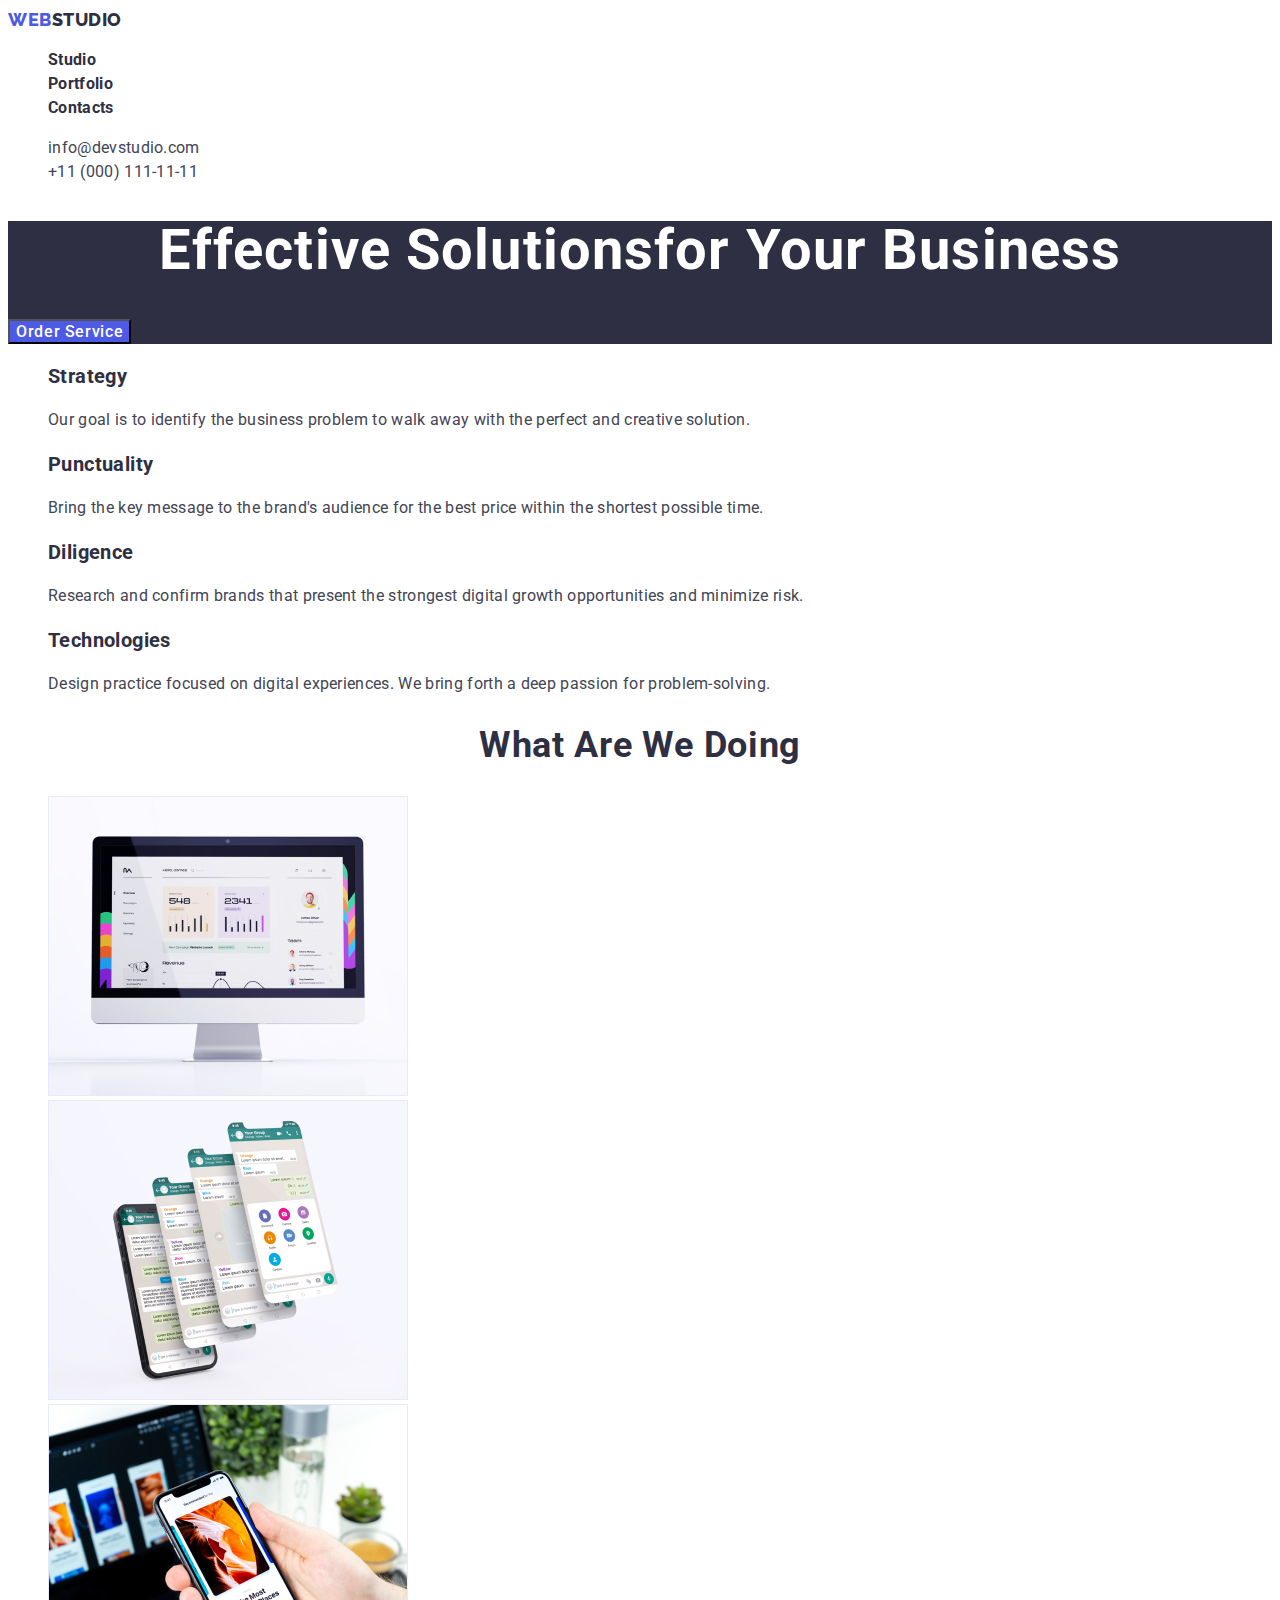
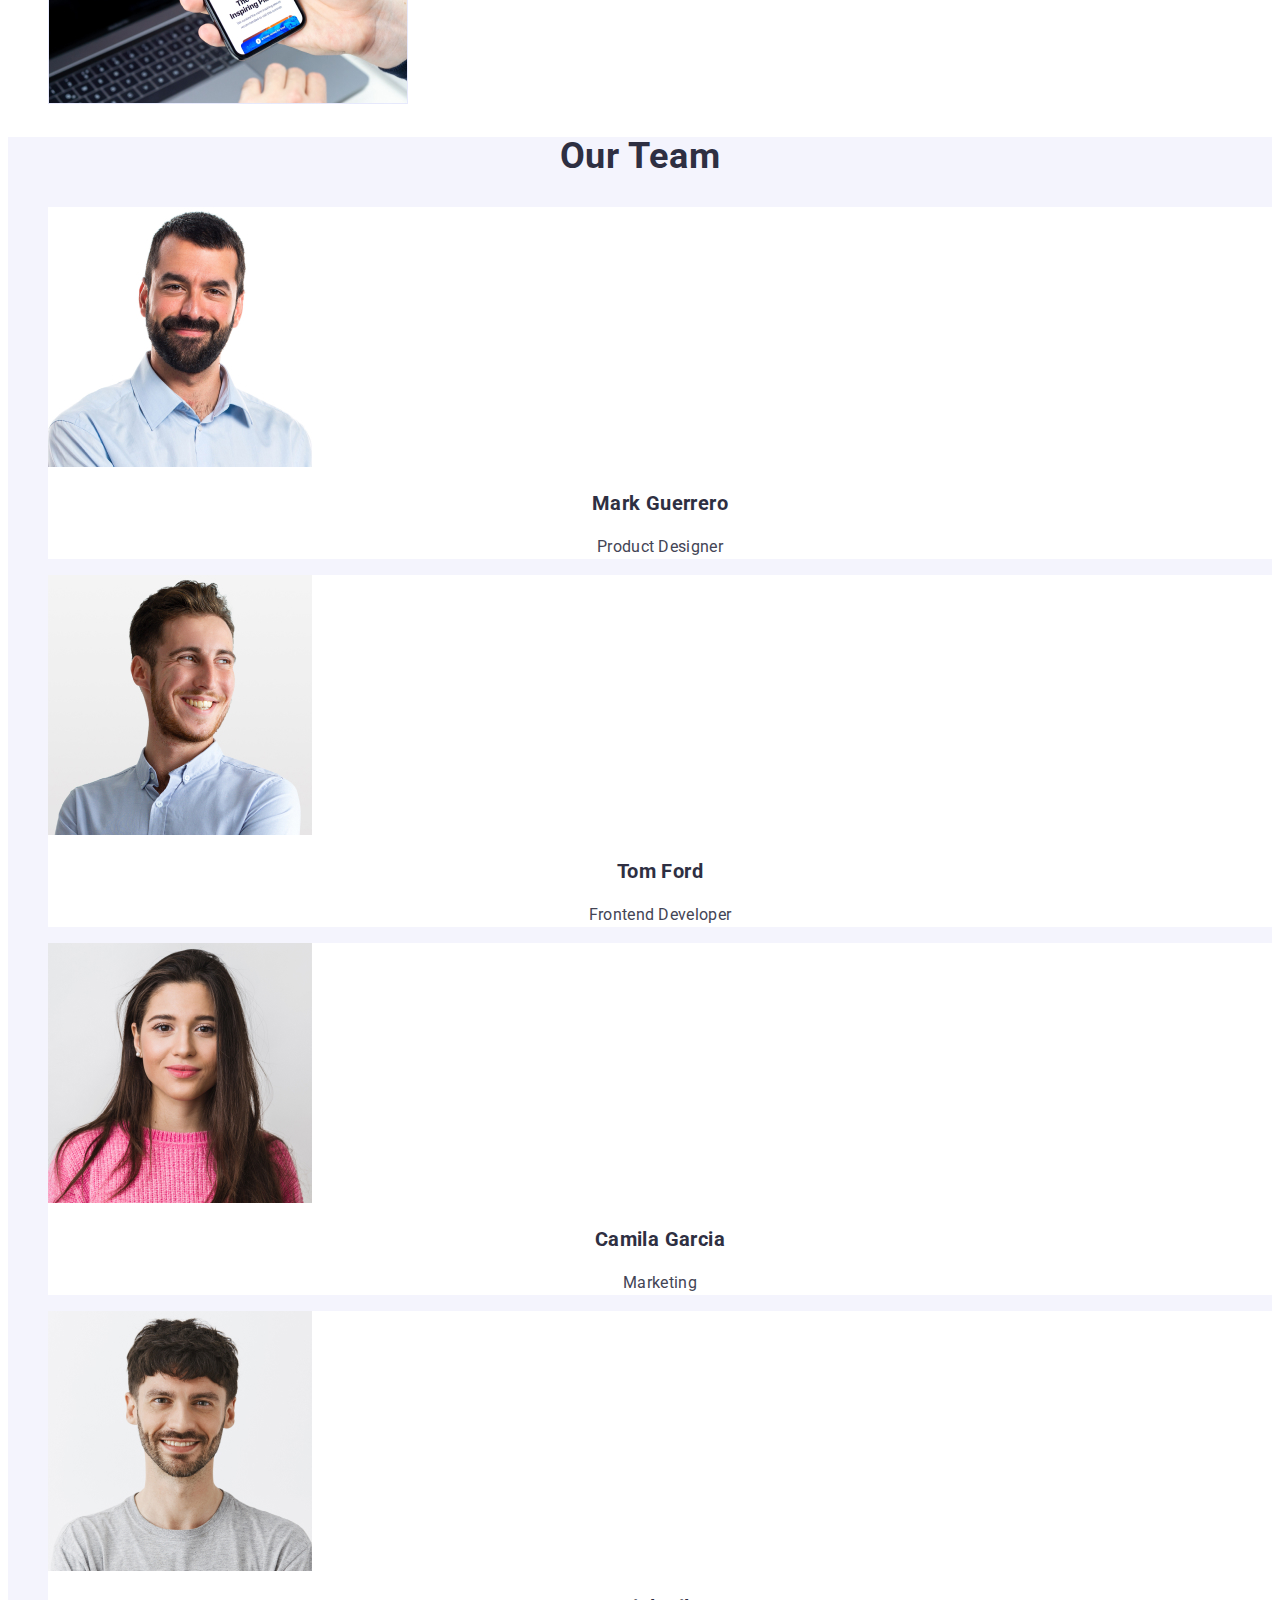
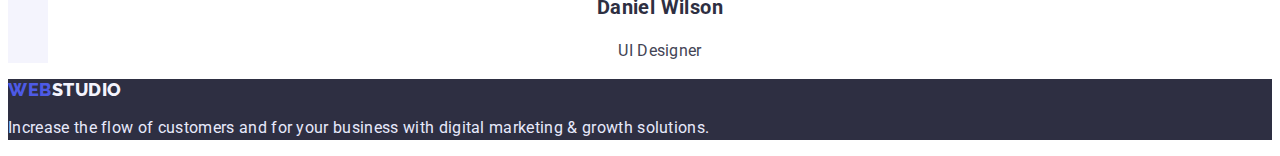
<file: index.html>
<!DOCTYPE html>
<html lang="en">
  <head>
    <meta charset="UTF-8" />
    <meta http-equiv="X-UA-Compatible" content="IE=edge" />
    <meta name="viewport" content="width=device-width, initial-scale=1.0" />
    <title>WebStudio</title>
    <link rel="preconnect" href="https://fonts.googleapis.com" />
    <link rel="preconnect" href="https://fonts.gstatic.com" crossorigin />
    <link
      href="https://fonts.googleapis.com/css2?family=Raleway:wght@700&family=Roboto:wght@400;500;800;900&display=swap"
      rel="stylesheet"
    />
    <link rel="stylesheet" href="./css/styles.css" />
  </head>

  <body>
    <!-- HEADER -->
    <header class="page-header">
      <nav class="navigation">
        <a class="logo link" href="./index.html"><span class="logo-web">Web</span>Studio</a>
        <ul class="menu list">
          <li class="menu-item">
            <a class="menu-link link" href="./index.html">Studio</a>
          </li>
          <li class="menu-item">
            <a class="menu-link link" href="./portfolio.html">Portfolio</a>
          </li>
          <li class="menu-item">
            <a class="menu-link link" href="">Contacts</a>
          </li>
        </ul>

        <ul class="list">
          <li>
            <a class="contact-mail link" href="mailto:info@devstudio.com"
              >info@devstudio.com</a
            >
          </li>
          <li>
            <a class="contact-number link" href="tel:+11(000)111-11-11"
              >+11 (000) 111-11-11</a
            >
          </li>
        </ul>
      </nav>
    </header>

    <main>
      <!-- HERO -->
      <section class="hero">
        <h1 class="hero-title">Effective Solutionsfor Your Business</h1>
        <button class="hero-btn" type="button">Order Service</button>
      </section>

      <!--Section 1 Description-->
      <section class="description">
        <ul class="main-description list">
          <li class="block-description">
            <h3 class="main-description">Strategy</h3>
            <p class="text-description">
              Our goal is to identify the business problem to walk away with the
              perfect and creative solution.
            </p>
          </li>
          <li class="block-description">
            <h3 class="main-description">Punctuality</h3>
            <p class="text-description">
              Bring the key message to the brand's audience for the best price
              within the shortest possible time.
            </p>
          </li>
          <li class="block-description">
            <h3 class="main-description">Diligence</h3>
            <p class="text-description">
              Research and confirm brands that present the strongest digital
              growth opportunities and minimize risk.
            </p>
          </li>
          <li class="block-description">
            <h3 class="main-description">Technologies</h3>
            <p class="text-description">
              Design practice focused on digital experiences. We bring forth a
              deep passion for problem-solving.
            </p>
          </li>
        </ul>
      </section>

      <!--Section 2 What are we doing-->
      <section class="fuction">
        <h2 class="fuction-title">What are we doing</h2>
        <ul class="functin-list list">
          <li class="function-description">
            <img
              src="./images/img1.jpg"
              alt="Monitor"
              width="360"
              height="300"
            />
          </li>
          <li class="function-description">
            <img
              src="./images/img2.jpeg"
              alt="Mobile app"
              width="360"
              height="300"
            />
          </li>
          <li class="function-description">
            <img
              src="./images/img3.jpeg"
              alt="The Most Inspiring Place"
              width="360"
              height="300"
            />
          </li>
        </ul>
      </section>

      <!--Section 3  Our Team-->
      <section class="team">
        <h2 class="team-title">Our Team</h2>
        <ul class="team-list list">
          <li class="team-block">
            <img
              src="./images/img4.jpeg"
              alt="Mark Guerrero"
              width="264"
              height="260"
            />
            <h3 class="team-name">Mark Guerrero</h3>
            <p class="team-post">Product Designer</p>
          </li>
          <li class="team-block">
            <img
              src="./images/img5.jpeg"
              alt="Tom Ford"
              width="264"
              height="260"
            />
            <h3 class="team-name">Tom Ford</h3>
            <p class="team-post">Frontend Developer</p>
          </li>
          <li class="team-block">
            <img
              src="./images/img6.jpeg"
              alt="Camila Garcia"
              width="264"
              height="260"
            />
            <h3 class="team-name">Camila Garcia</h3>
            <p class="team-post">Marketing</p>
          </li>
          <li class="team-block">
            <img
              src="./images/img7.jpeg"
              alt="Daniel Wilson"
              width="264"
              height="260"
            />
            <h3 class="team-name">Daniel Wilson</h3>
            <p class="team-post">UI Designer</p>
          </li>
        </ul>
      </section>
    </main>

    <!--Footer-->
    <footer class="footer">
      <a class="logo-footer link" href="./index.html"
        ><span class="logo-web">Web</span>Studio</a
      >
      <p class="footer-text">
        Increase the flow of customers and for your business with digital
        marketing & growth solutions.
      </p>
    </footer>
  </body>
</html>
</file>
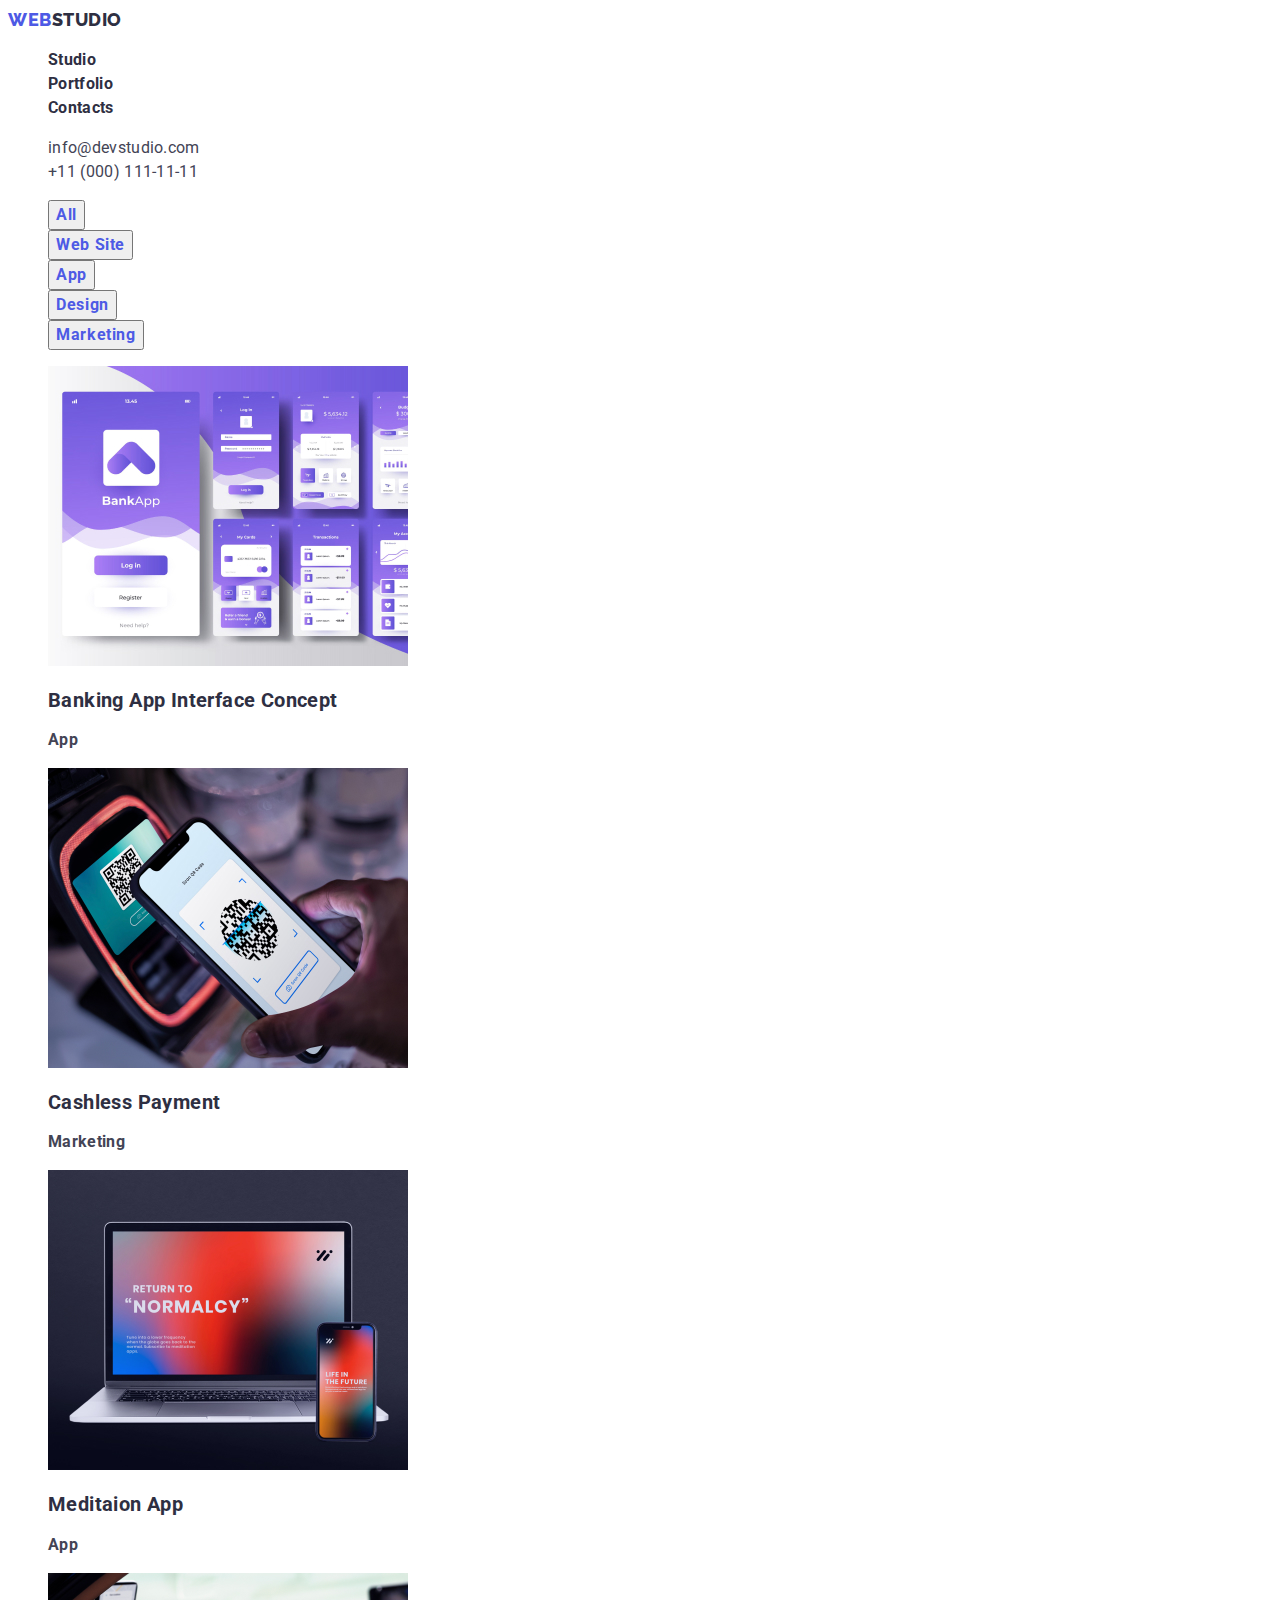
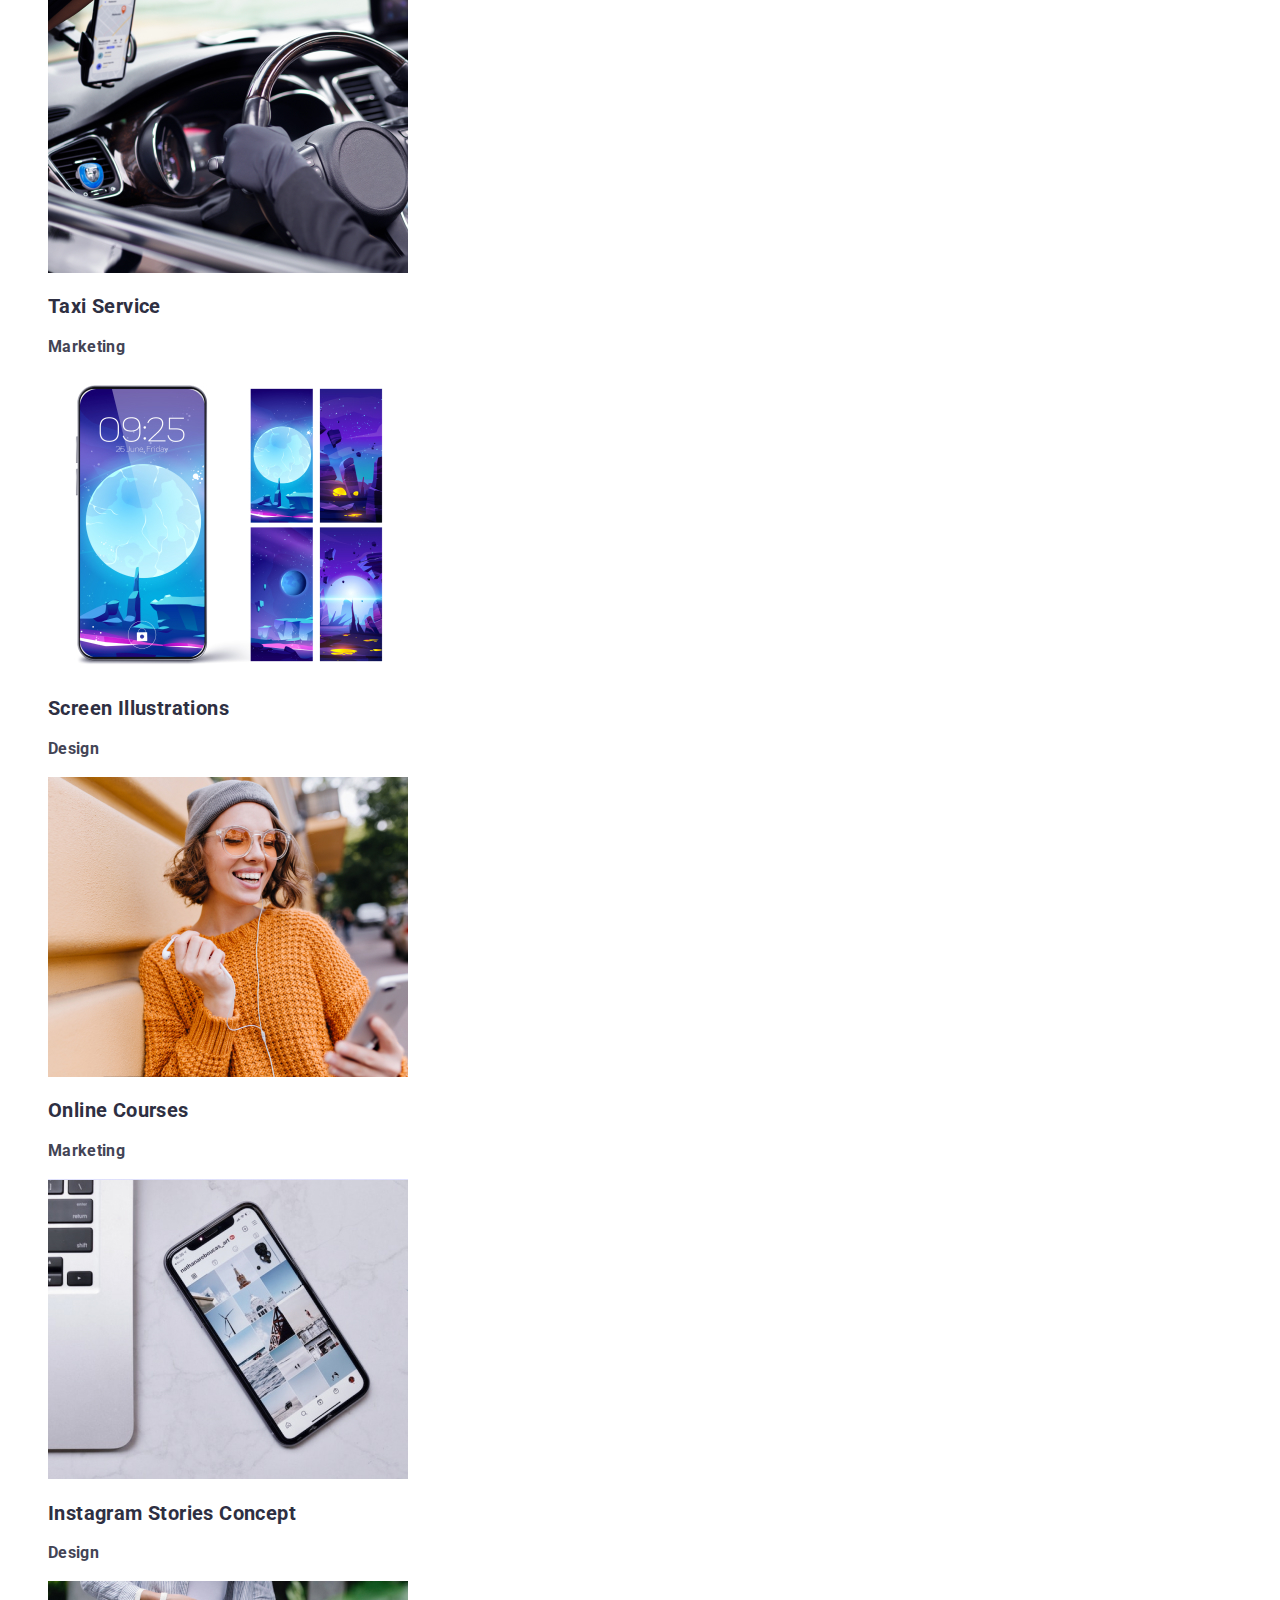
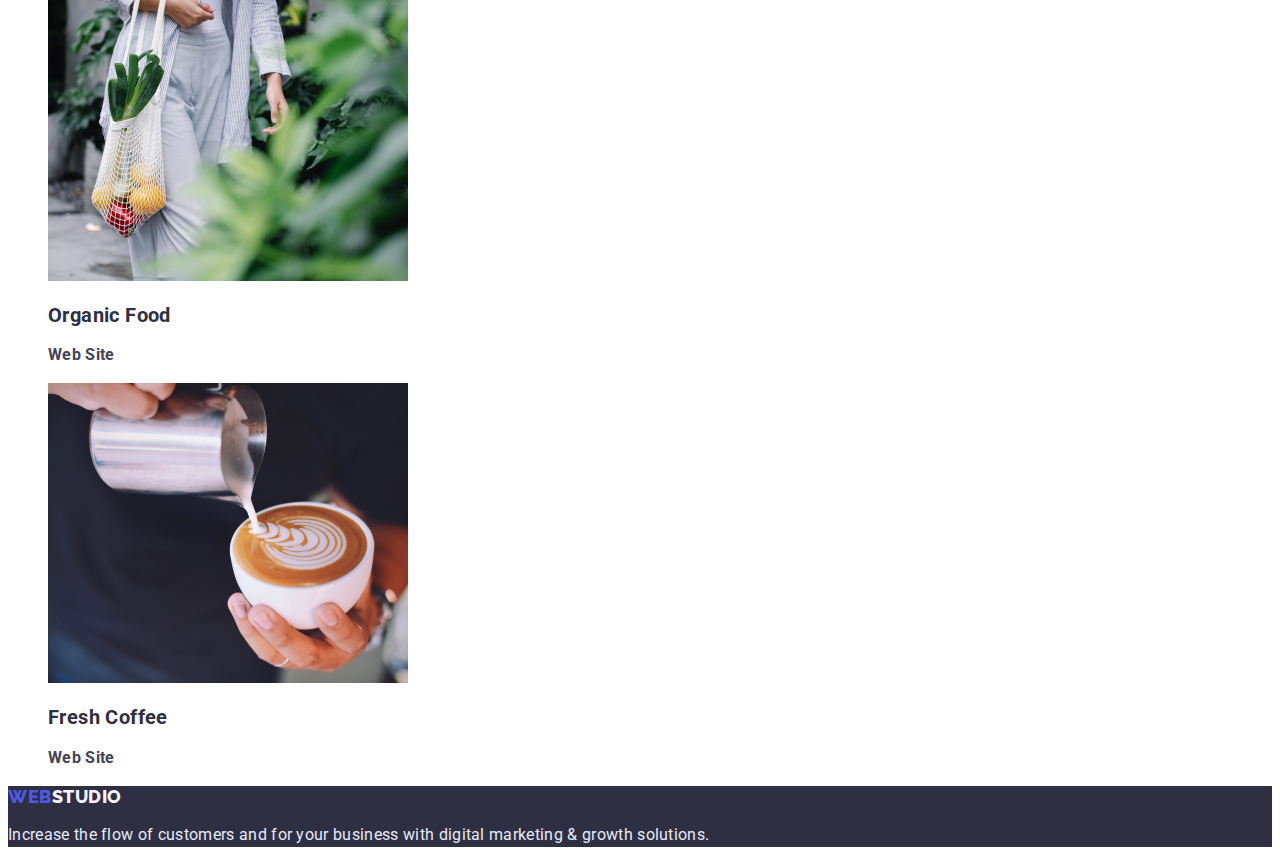
<file: portfolio.html>
<!DOCTYPE html>
<html lang="en">
  <head>
    <meta charset="UTF-8" />
    <meta http-equiv="X-UA-Compatible" content="IE=edge" />
    <meta name="viewport" content="width=device-width, initial-scale=1.0" />
    <title>WebStudio</title>
    <link rel="preconnect" href="https://fonts.googleapis.com" />
    <link rel="preconnect" href="https://fonts.gstatic.com" crossorigin />
    <link
      href="https://fonts.googleapis.com/css2?family=Raleway:wght@700&family=Roboto:wght@400;500;700;900&display=swap"
      rel="stylesheet"/>
    <link rel="stylesheet" href="./css/styles.css" />
  </head>

  <body>
    <!-- HEADER -->
    <header class="page-header">
      <nav class="navigation">
        <a class="logo link" href="./index.html">
            <span class="logo-web">Web</span>Studio</a>
        <ul class="menu list">
            <li class="menu-item">
            <a class="menu-link link" href="./index.html">Studio</a>
          </li>
          <li class="menu-item">
            <a class="menu-link link" href="./portfolio.html">Portfolio</a>
          </li>
          <li class="menu-item">
            <a class="menu-link link" href="">Contacts</a>
          </li>
        </ul>

        <ul class="list">
          <li>
            <a class="contact-mail link" href="mailto:info@devstudio.com">info@devstudio.com</a>
          </li>
          <li>
            <a class="contact-number link" href="tel:+11(000)111-11-11">+11 (000) 111-11-11</a>
          </li>
        </ul>
      </nav>
    </header>

    <main>
        <section class="filter">
            <ul class="filter-list list">
                <li class="filter-item"><button class="filter-btn" type="button">All</button></li>
                <li class="filter-item"><button class="filter-btn" type="button">Web Site</button></li>
                <li class="filter-item"><button class="filter-btn" type="button">App</button></li>
                <li class="filter-item"><button class="filter-btn" type="button">Design</button></li>
                <li class="filter-item"><button class="filter-btn" type="button">Marketing</button></li>
            </ul>

            <ul class="gallery-list list">
                <li class="gallery-item">
                    <img src="./images/card1.jpeg" alt="Interface Concept"  
                    width="360"
                    height="300">
                    <h2 class="gallery-title">Banking App Interface Concept</h2>
                    <p class="gallery-text">App</p>
                </li>
                <li class="gallery-item">
                    <img src="./images/card2.jpeg" alt="Cashless Paymen" 
                    width="360"
                    height="300">
                    <h2 class="gallery-title">Cashless Payment</h2>
                    <p class="gallery-text">Marketing</p>
                </li> 
                <li class="gallery-item">
                    <img src="./images/card3.jpeg" alt="Meditaio" 
                    width="360"
                    height="300">
                    <h2 class="gallery-title">Meditaion App</h2>
                    <p class="gallery-text">App</p>
                </li>
                <li class="gallery-item">
                    <img src="./images/card4.jpeg" alt="Taxi" 
                    width="360"
                    height="300">
                    <h2 class="gallery-title">Taxi Service</h2>
                    <p class="gallery-text">Marketing</p>
                </li>
                <li class="gallery-item">
                    <img src="./images/card5.jpeg" alt="creen Illustrations" 
                    width="360"
                    height="300">
                    <h2 class="gallery-title">Screen Illustrations</h2>
                    <p class="gallery-text">Design</p>
                </li>
                <li class="gallery-item">
                    <img src="./images/card6.jpeg" alt="Online Courses" 
                    width="360"
                    height="300">
                    <h2 class="gallery-title">Online Courses</h2>
                    <p class="gallery-text">Marketing</p>
                </li>
                <li class="gallery-item">
                    <img src="./images/card7.jpeg" alt="Instagram Stories" 
                    width="360"
                    height="300">
                    <h2 class="gallery-title">Instagram Stories Concept</h2>
                    <p class="gallery-text">Design</p>
                </li>
                <li class="gallery-item">
                    <img src="./images/card8.jpeg" alt="Organic Food" 
                    width="360"
                    height="300">
                    <h2 class="gallery-title">Organic Food</h2>
                    <p class="gallery-text">Web Site</p>
                </li>
                <li class="gallery-item">
                    <img src="./images/card9.jpeg" alt="Fresh Coffee" 
                    width="360"
                    height="300">
                    <h2 class="gallery-title">Fresh Coffee</h2>
                    <p class="gallery-text">Web Site</p>
                </li>
            </ul>
        </section>

    </main>

    <!--Footer-->
    <footer class="footer">
      <a class="logo-footer link" href="./index.html"
        ><span class="logo-web">Web</span>Studio</a
      >
      <p class="footer-text">
        Increase the flow of customers and for your business with digital
        marketing & growth solutions.
      </p>
    </footer>
  </body>
</html>
</file>
<file: css/styles.css>
:root {
    --accent-color: #4d5ae5;
    --title-color: #2e2f42;
    --main-text-color: #434455;
    --accent-light-color: #ffffff;
    }

body {
  font-family: "Roboto", sans-serif;
  color: var(--title-color);
  font-weight: 700;
}

/*-------- HEDER -------- */

.link {
  text-decoration: none;
}

.logo {
  font-family: "Raleway";
  font-weight: 800;
  font-size: 18px;
  line-height: 1.33;
  letter-spacing: 0.03em;
  text-transform: uppercase;
  color: var(--title-color);
}
.logo-web {
  color: var(--accent-color);
}

.menu-link {
  font-size: 16px;
  line-height: 1.5;
  letter-spacing: 0.02em;
  color: var(--title-color);
}

.menu-link:hover,
.menu-link:focus {
  color: var(--accent-color);
}

.contact-mail {
  font-weight: 400;
  font-size: 16px;
  line-height: 1.5;
  letter-spacing: 0.02em;
  color: var(--main-text-color);
}

.contact-number {
  font-weight: 400;
  font-size: 16px;
  line-height: 1.5;
  letter-spacing: 0.02em;
  color: var(--main-text-color);
}

.contact-number:hover,
.contact-number:focus {
  color: var(--accent-color);
}

.list {
  list-style: none;
}

.contact-mail:hover,
.contact-mail:focus {
  color: var(--accent-color);
}

/* ------- HERO -------- */

.hero {
  background: var(--title-color);
}

.hero-title {
  font-size: 56px;
  line-height: 1.07;
  text-align: center;
  letter-spacing: 0.02em;
  color: var(--accent-light-color);
}

.hero-btn {
  font-family: "Roboto", sans-serif;
  font-weight: 500;
  font-size: 16px;
  line-height: 1.19;
  letter-spacing: 0.04em;
  color: var(--accent-light-color);
  background: var(--accent-color);
  cursor: pointer;
}

.hero-btn:hover,
.hero-btn:focus {
  background: #404BBF;
}

/* ------- Section 1 Description ------- */

.description {
}
.main-description {
  font-size: 20px;
  line-height: 1.2;
  letter-spacing: 0.02em;
  color: var(--title-color);
}
.block-description {
}
.text-description {
  font-weight: 400;
  font-size: 16px;
  line-height: 1.5;
  letter-spacing: 0.02em;
  color: var(--main-text-color);
}

/* <!----- Section 2 What are we doing -----> */

.function {
}
.fuction-title {
  font-size: 36px;
  line-height: 1.11;
  text-align: center;
  letter-spacing: 0.02em;
  text-transform: capitalize;
  color: var(--title-color);
}
.functin-list {
}
.function-description {
}

/* ------- Section 3  Our Team -------- */

.team {
  background: #F4F4FD;
}
.team-title {
  font-size: 36px;
  line-height: 1.11;
  text-align: center;
  letter-spacing: 0.02em;
  text-transform: capitalize;
  color: var(--title-color);
}
.team-list {
}
.team-block {
  background: var(--accent-light-color);
}
.team-name {
  font-size: 20px;
  line-height: 1.2;
  text-align: center;
  letter-spacing: 0.02em;
  color: var(--title-color);
}
.team-post {
  font-weight: 400;
  font-size: 16px;
  line-height: 1.5;
  text-align: center;
  letter-spacing: 0.02em;
  color: var(--main-text-color);
}

/* ----------- FOOTER ---------- */

.footer {
  background: var(--title-color);
}
.logo-footer {
  font-family: "Raleway";
  font-weight: 800;
  font-size: 18px;
  line-height: 1.17;
  letter-spacing: 0.03em;
  text-transform: uppercase;
  color: #f4f4fd;
}

.footer-text {
  font-weight: 400;
  font-size: 16px;
  line-height: 1.5;
  letter-spacing: 0.02em;
  color: #e7e9fc;
}

/* ================ PORTFOLIO =============== */

.filter {
}
.filter-title {
}
.filter-list {
}
.filter-item {
}
.filter-btn {
  font-family: inherit;
  font-weight: 700;
  font-size: 16px;
  line-height: 1.5;
  text-align: center;
  letter-spacing: 0.04em;
  color: var(--accent-color);
  cursor: pointer;
}
.filter-btn:hover,
.filter-btn:focus {
  background: var(--accent-color);
  font-size: 16px;
  line-height: 1.5;
  text-align: center;
  letter-spacing: 0.04em;
  color: var(--accent-light-color);
}

/* ----------- GALLERY ---------- */

.gallery-list {
}
.gallery-item {
  font-size: 20px;
  line-height: 1.2;
  letter-spacing: 0.02em;
  color: var(--title-color);
}

.gallery-title {
  font-size: 20px;
  line-height: 1.2;
  letter-spacing: 0.02em;
  color: var(--title-color);
}

.gallery-text {
  font-size: 16px;
  line-height: 1.5;
  letter-spacing: 0.02em;
  color: var(--main-text-color);
}
</file>
